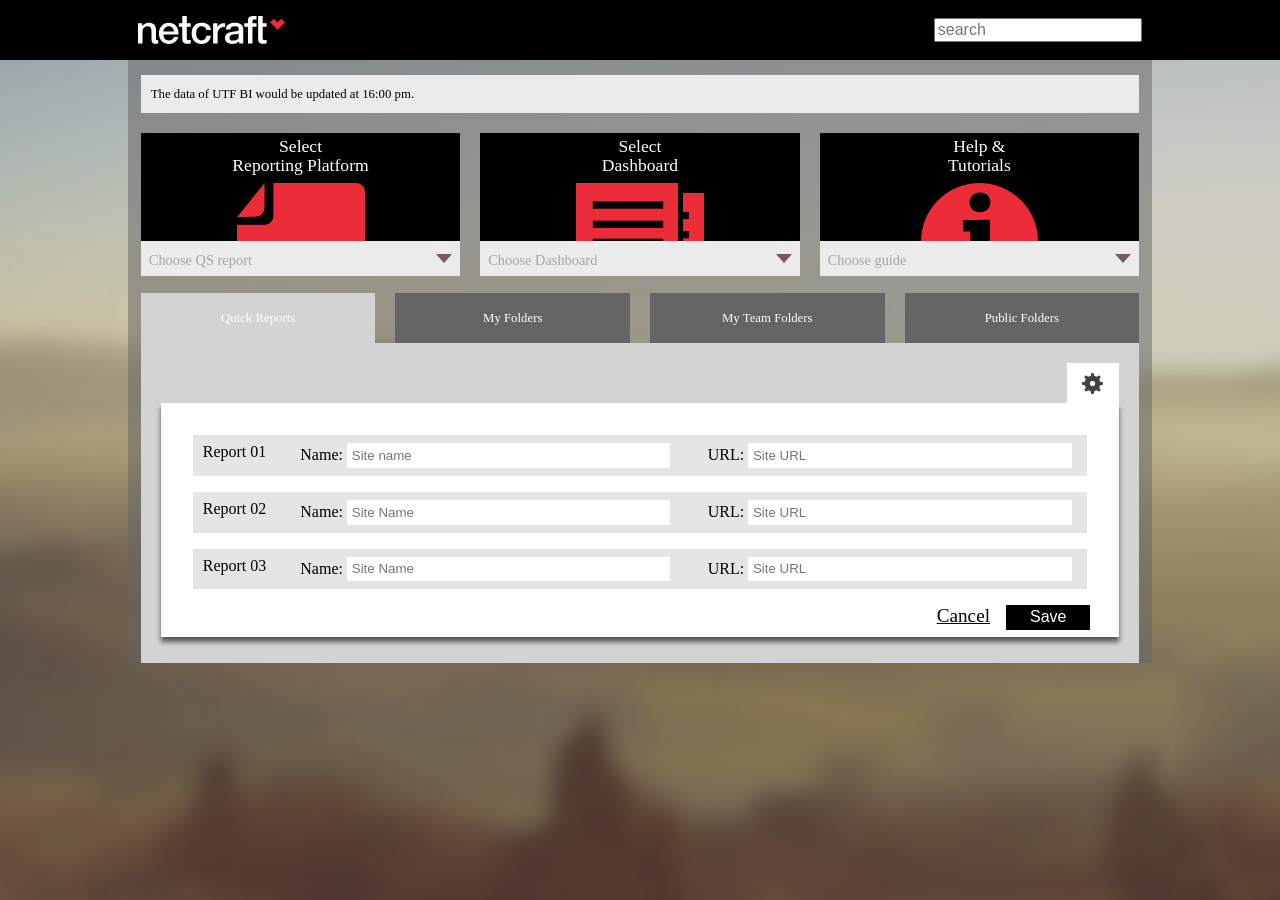
<file: index.html>
<!DOCTYPE html>
<html lang="en">
<head>
	<meta charset="utf-8">
	<meta name="viewport" content="width=device-width, initial-scale=1">

	<title>WebApp</title>

	<link rel="stylesheet" href="css/main.css">
	<!-- <link rel="stylesheet" href="css/minmain.css"> -->
</head>
<body>
	<header>
		<div class="layout-wrap cf">
			<a href="#"><img src="img/logo-netcraft.svg" alt="netcraft"></a>

			<form class="search-box">
				<label for="search">Search</label>
				<input type="search" id="search" placeholder="search">
			</form>
		</div>
	</header>
	<div class="container cf">
		<section class="page-body layout-wrap cf">
			<div class="notifications"></div>

			<nav class="cf">
				<div class="nav-section" id="nav-section-1">
					<p></p>

					<div class="menu">
						<div class="menu-caption">
							<p></p>
							<span class="arrow"> </span>
						</div>

						<ul class="action-list">
						</ul>
					</div>
				</div>

				<div class="nav-section" id="nav-section-2">
					<p></p>

					<div class="menu">
						<div class="menu-caption">
							<p></p>
							<span class="arrow"> </span>
						</div>

						<ul class="action-list">
						</ul>
					</div>
				</div>

				<div class="nav-section" id="nav-section-3">
					<p></p>

					<div class="menu">
						<div class="menu-caption">
							<p></p>
							<span class="arrow"> </span>
						</div>

						<ul class="action-list">
						</ul>
					</div>
				</div>
			</nav>

			<section class="tabs">
				<ul class="cf">
					<li class="tab"><a class="activeTab" id="quick-reports-tab" href="#quick-reports">Quick Reports</a></li>
					<li class="tab"><a href="#my-folders" id="my-folders-tab">My Folders</a></li>
					<li class="tab"><a href="#my-team-folders" id="my-team-folders-tab">My Team Folders</a></li>
					<li class="tab"><a href="#public-folders" id="public-folders-tab">Public Folders</a></li>
				</ul>

				<div id="quick-reports" class="tab-container">
					<div class="tab-toolbar">
						<label for="reportsSelect">Settings</label>
						<select id="reportsSelect" class="urlList"></select>
						<button id="reports-settings" class="settings"><img src="img/icons/settings.png" alt="setting"></button>
						<button class="expand"><img src="img/icons/expand.png" alt="expand"></button>
						<form class="settings-form">
                            <fieldset>
                                <legend>Report 01</legend>
                                <div class="form-group">
                                    <label for="name1">Name: </label>
                                    <input type="text" id="name1" name="name" placeholder="Site name">
                                </div>
                                <div class="form-group">
                                    <label for="url1">URL: </label>
                                    <input type="url" id="url1" name="url" placeholder="Site URL">
                                </div>
                            </fieldset>
                            <fieldset>
                                <legend>Report 02</legend>
                                <div class="form-group">
                                    <label for="name2">Name: </label>
                                    <input type="text" id="name2" name="name" placeholder="Site Name">
                                </div>
                                <div class="form-group">
                                    <label for="url2">URL: </label>
                                    <input type="url" id="url2" name="url" placeholder="Site URL">
                                </div>
                            </fieldset>
                            <fieldset>
                                <legend>Report 03</legend>
                                <div class="form-group">
                                    <label for="name3">Name: </label>
                                    <input type="text" id="name3" name="name"  placeholder="Site Name">
                                </div>
                                <div class="form-group">
                                    <label for="url3">URL: </label>
                                    <input type="url" id="url3" name="url"  placeholder="Site URL">
                                </div>
                            </fieldset>
                            <div class="form-actions">
                                <button type="button" id="reports-save">Save</button>
                                <a class="cancel-btn" id="reports-cancel">Cancel</a>
                            </div>
                        </form>
					</div>
					<div class="iframe-container"></div>
				</div>
				<div id="my-folders" class="tab-container">
					<div class="tab-toolbar">
						<a href="" class="expand"><img src="img/icons/expand.png" alt="expand"></a>
					</div>
					<div class="iframe-container">
						<iframe>
						</iframe>
					</div>
				</div>
				<div id="my-team-folders" class="tab-container">
					<div class="tab-toolbar">
						<label for="foldersSelect">select folder</label>
						<select id="foldersSelect" class="urlList"></select>
						<button id="folders-settings" class="settings"><img src="img/icons/settings.png" alt="setting"></button>
						<button class="expand"><img src="img/icons/expand.png" alt="expand"></button>
						<form class="settings-form">
                            <fieldset>
                                <legend>Folder 01</legend>
                                <div class="form-group">
                                    <label for="folder_name1">Name:</label>
                                    <input type="text" id="folder_name1" name="name" placeholder="Site name">
                                </div>
                                <div class="form-group">
                                    <label for="folder_url1">URL:</label>
                                    <input type="url" id="folder_url1" name="url" placeholder="Site URL">
                                </div>
                            </fieldset>
                            <fieldset>
                                <legend>Folder 02</legend>
                                <div class="form-group">
                                    <label for="folder_name2">Name:</label>
                                    <input type="text" id="folder_name2" name="name" placeholder="Site Name">
                                </div>
                                <div class="form-group">
                                    <label for="folder_url2">URL:</label>
                                    <input type="url" id="folder_url2" name="url" placeholder="Site URL">
                                </div>
                            </fieldset>
                            <fieldset>
                                <legend>Folder 03</legend>
                                <div class="form-group">
                                    <label for="folder_name3">Name:</label>
                                    <input type="text" id="folder_name3" name="name" placeholder="Site Name">
                                </div>
                                <div class="form-group">
                                    <label for="folder_url3">URL:</label>
                                    <input type="url" id="folder_url3" name="url" placeholder="Site URL">
                                </div>
                            </fieldset>
                            <div class="form-actions">
                                <button type="button" id="folders-save">Save</button>
                                <a class="cancel-btn" id="folders-cancel">Cancel</a>
                            </div>
                        </form>
					</div>
					<div class="iframe-container"></div>
				</div>
				<div id="public-folders" class="tab-container">
					<div class="tab-toolbar">
						<a href="" class="expand"><img src="img/icons/expand.png" alt="expand"></a>
					</div>
					<div class="iframe-container">
						<iframe>
						</iframe>
					</div>
				</div>
			</section>
		</section>
	</div>
	<script src="js/main.js"></script>
	<script src="js/plugins.js"></script>
</body>
</html>
</file>
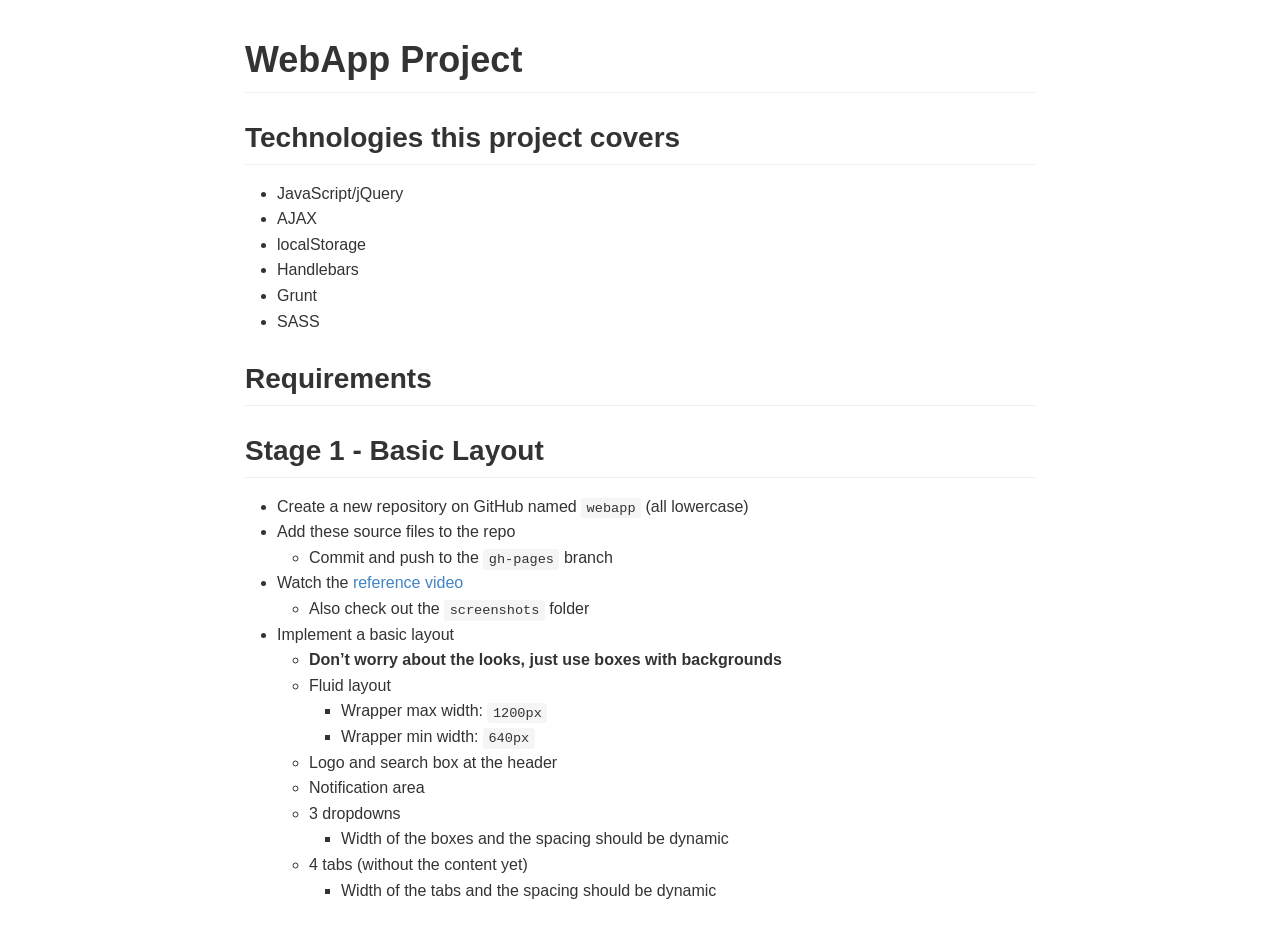
<file: README.html>
<!DOCTYPE html>
<html lang="en">
<head>
	<meta charset="UTF-8">
	<title>blogapp</title>

	<style>
		/**
		 * Source:
		 * https://github.com/sindresorhus/github-markdown-css
		 */

		@font-face{font-family:octicons-anchor;src:url([data-uri]) format('woff')}.markdown-body{-ms-text-size-adjust:100%;-webkit-text-size-adjust:100%;color:#333;overflow:hidden;font-family:"Helvetica Neue",Helvetica,"Segoe UI",Arial,freesans,sans-serif;font-size:16px;line-height:1.6;word-wrap:break-word}.markdown-body a{background:transparent}.markdown-body a:active,.markdown-body a:hover{outline:0}.markdown-body strong{font-weight:bold}.markdown-body h1{font-size:2em;margin:.67em 0}.markdown-body img{border:0}.markdown-body hr{-moz-box-sizing:content-box;box-sizing:content-box;height:0}.markdown-body pre{overflow:auto}.markdown-body code,.markdown-body kbd,.markdown-body pre{font-family:monospace,monospace;font-size:1em}.markdown-body input{color:inherit;font:inherit;margin:0}.markdown-body html input[disabled]{cursor:default}.markdown-body input{line-height:normal}.markdown-body input[type="checkbox"]{-moz-box-sizing:border-box;box-sizing:border-box;padding:0}.markdown-body table{border-collapse:collapse;border-spacing:0}.markdown-body td,.markdown-body th{padding:0}.markdown-body *{-moz-box-sizing:border-box;box-sizing:border-box}.markdown-body input{font:13px/1.4 Helvetica,arial,freesans,clean,sans-serif,"Segoe UI Emoji","Segoe UI Symbol"}.markdown-body a{color:#4183c4;text-decoration:none}.markdown-body a:hover,.markdown-body a:focus,.markdown-body a:active{text-decoration:underline}.markdown-body hr{height:0;margin:15px 0;overflow:hidden;background:transparent;border:0;border-bottom:1px solid #ddd}.markdown-body hr:before{display:table;content:""}.markdown-body hr:after{display:table;clear:both;content:""}.markdown-body h1,.markdown-body h2,.markdown-body h3,.markdown-body h4,.markdown-body h5,.markdown-body h6{margin-top:15px;margin-bottom:15px;line-height:1.1}.markdown-body h1{font-size:30px}.markdown-body h2{font-size:21px}.markdown-body h3{font-size:16px}.markdown-body h4{font-size:14px}.markdown-body h5{font-size:12px}.markdown-body h6{font-size:11px}.markdown-body blockquote{margin:0}.markdown-body ul,.markdown-body ol{padding:0;margin-top:0;margin-bottom:0}.markdown-body ol ol,.markdown-body ul ol{list-style-type:lower-roman}.markdown-body ul ul ol,.markdown-body ul ol ol,.markdown-body ol ul ol,.markdown-body ol ol ol{list-style-type:lower-alpha}.markdown-body dd{margin-left:0}.markdown-body code{font:12px Consolas,"Liberation Mono",Menlo,Courier,monospace}.markdown-body pre{margin-top:0;margin-bottom:0;font:12px Consolas,"Liberation Mono",Menlo,Courier,monospace}.markdown-body .octicon{font:normal normal 16px octicons-anchor;line-height:1;display:inline-block;text-decoration:none;-webkit-font-smoothing:antialiased;-moz-osx-font-smoothing:grayscale;-webkit-user-select:none;-moz-user-select:none;-ms-user-select:none;user-select:none}.markdown-body .octicon-link:before{content:'\f05c'}.markdown-body>*:first-child{margin-top:0 !important}.markdown-body>*:last-child{margin-bottom:0 !important}.markdown-body .anchor{position:absolute;top:0;bottom:0;left:0;display:block;padding-right:6px;padding-left:30px;margin-left:-30px}.markdown-body .anchor:focus{outline:0}.markdown-body h1,.markdown-body h2,.markdown-body h3,.markdown-body h4,.markdown-body h5,.markdown-body h6{position:relative;margin-top:1em;margin-bottom:16px;font-weight:bold;line-height:1.4}.markdown-body h1 .octicon-link,.markdown-body h2 .octicon-link,.markdown-body h3 .octicon-link,.markdown-body h4 .octicon-link,.markdown-body h5 .octicon-link,.markdown-body h6 .octicon-link{display:none;color:#000;vertical-align:middle}.markdown-body h1:hover .anchor,.markdown-body h2:hover .anchor,.markdown-body h3:hover .anchor,.markdown-body h4:hover .anchor,.markdown-body h5:hover .anchor,.markdown-body h6:hover .anchor{padding-left:8px;margin-left:-30px;line-height:1;text-decoration:none}.markdown-body h1:hover .anchor .octicon-link,.markdown-body h2:hover .anchor .octicon-link,.markdown-body h3:hover .anchor .octicon-link,.markdown-body h4:hover .anchor .octicon-link,.markdown-body h5:hover .anchor .octicon-link,.markdown-body h6:hover .anchor .octicon-link{display:inline-block}.markdown-body h1{padding-bottom:.3em;font-size:2.25em;line-height:1.2;border-bottom:1px solid #eee}.markdown-body h2{padding-bottom:.3em;font-size:1.75em;line-height:1.225;border-bottom:1px solid #eee}.markdown-body h3{font-size:1.5em;line-height:1.43}.markdown-body h4{font-size:1.25em}.markdown-body h5{font-size:1em}.markdown-body h6{font-size:1em;color:#777}.markdown-body p,.markdown-body blockquote,.markdown-body ul,.markdown-body ol,.markdown-body dl,.markdown-body table,.markdown-body pre{margin-top:0;margin-bottom:16px}.markdown-body hr{height:4px;padding:0;margin:16px 0;background-color:#e7e7e7;border:0 none}.markdown-body ul,.markdown-body ol{padding-left:2em}.markdown-body ul ul,.markdown-body ul ol,.markdown-body ol ol,.markdown-body ol ul{margin-top:0;margin-bottom:0}.markdown-body li>p{margin-top:16px}.markdown-body dl{padding:0}.markdown-body dl dt{padding:0;margin-top:16px;font-size:1em;font-style:italic;font-weight:bold}.markdown-body dl dd{padding:0 16px;margin-bottom:16px}.markdown-body blockquote{padding:0 15px;color:#777;border-left:4px solid #ddd}.markdown-body blockquote>:first-child{margin-top:0}.markdown-body blockquote>:last-child{margin-bottom:0}.markdown-body table{display:block;width:100%;overflow:auto;word-break:normal;word-break:keep-all}.markdown-body table th{font-weight:bold}.markdown-body table th,.markdown-body table td{padding:6px 13px;border:1px solid #ddd}.markdown-body table tr{background-color:#fff;border-top:1px solid #ccc}.markdown-body table tr:nth-child(2n){background-color:#f8f8f8}.markdown-body img{max-width:100%;-moz-box-sizing:border-box;box-sizing:border-box}.markdown-body code{padding:0;padding-top:.2em;padding-bottom:.2em;margin:0;font-size:85%;background-color:rgba(0,0,0,0.04);border-radius:3px}.markdown-body code:before,.markdown-body code:after{letter-spacing:-0.2em;content:"\00a0"}.markdown-body pre>code{padding:0;margin:0;font-size:100%;word-break:normal;white-space:pre;background:transparent;border:0}.markdown-body .highlight{margin-bottom:16px}.markdown-body .highlight pre,.markdown-body pre{padding:16px;overflow:auto;font-size:85%;line-height:1.45;background-color:#f7f7f7;border-radius:3px}.markdown-body .highlight pre{margin-bottom:0;word-break:normal}.markdown-body pre{word-wrap:normal}.markdown-body pre code{display:inline;max-width:initial;padding:0;margin:0;overflow:initial;line-height:inherit;word-wrap:normal;background-color:transparent;border:0}.markdown-body pre code:before,.markdown-body pre code:after{content:normal}.markdown-body .pl-c{color:#969896}.markdown-body .pl-c1,.markdown-body .pl-mdh,.markdown-body .pl-mm,.markdown-body .pl-mp,.markdown-body .pl-mr,.markdown-body .pl-s1 .pl-v,.markdown-body .pl-s3,.markdown-body .pl-sc,.markdown-body .pl-sv{color:#0086b3}.markdown-body .pl-e,.markdown-body .pl-en{color:#795da3}.markdown-body .pl-s1 .pl-s2,.markdown-body .pl-smi,.markdown-body .pl-smp,.markdown-body .pl-stj,.markdown-body .pl-vo,.markdown-body .pl-vpf{color:#333}.markdown-body .pl-ent{color:#63a35c}.markdown-body .pl-k,.markdown-body .pl-s,.markdown-body .pl-st{color:#a71d5d}.markdown-body .pl-pds,.markdown-body .pl-s1,.markdown-body .pl-s1 .pl-pse .pl-s2,.markdown-body .pl-sr,.markdown-body .pl-sr .pl-cce,.markdown-body .pl-sr .pl-sra,.markdown-body .pl-sr .pl-sre,.markdown-body .pl-src,.markdown-body .pl-v{color:#df5000}.markdown-body .pl-id{color:#b52a1d}.markdown-body .pl-ii{background-color:#b52a1d;color:#f8f8f8}.markdown-body .pl-sr .pl-cce{color:#63a35c;font-weight:bold}.markdown-body .pl-ml{color:#693a17}.markdown-body .pl-mh,.markdown-body .pl-mh .pl-en,.markdown-body .pl-ms{color:#1d3e81;font-weight:bold}.markdown-body .pl-mq{color:teal}.markdown-body .pl-mi{color:#333;font-style:italic}.markdown-body .pl-mb{color:#333;font-weight:bold}.markdown-body .pl-md,.markdown-body .pl-mdhf{background-color:#ffecec;color:#bd2c00}.markdown-body .pl-mdht,.markdown-body .pl-mi1{background-color:#eaffea;color:#55a532}.markdown-body .pl-mdr{color:#795da3;font-weight:bold}.markdown-body .pl-mo{color:#1d3e81}.markdown-body kbd{background-color:#e7e7e7;background-image:-webkit-linear-gradient(#fefefe,#e7e7e7);background-image:linear-gradient(#fefefe,#e7e7e7);background-repeat:repeat-x;display:inline-block;padding:3px 5px;font:11px Consolas,"Liberation Mono",Menlo,Courier,monospace;line-height:10px;color:#000;border:1px solid #cfcfcf;border-radius:2px}.markdown-body .task-list-item{list-style-type:none}.markdown-body .task-list-item+.task-list-item{margin-top:3px}.markdown-body .task-list-item input{float:left;margin:.3em 0 .25em -1.6em;vertical-align:middle}.markdown-body :checked+.radio-label{z-index:1;position:relative;border-color:#4183c4}

		.markdown-body {
			min-width: 200px;
			max-width: 790px;
			margin: 0 auto;
			padding: 30px;
		}
	</style>
</head>
<body>
	<div class="markdown-body">
		<h1 id="webapp-project">WebApp Project</h1>
<h2 id="technologies-this-project-covers">Technologies this project covers</h2>
<ul>
<li>JavaScript/jQuery</li>
<li>AJAX</li>
<li>localStorage</li>
<li>Handlebars</li>
<li>Grunt</li>
<li>SASS</li>
</ul>
<h2 id="requirements">Requirements</h2>
<h2 id="stage-1-basic-layout">Stage 1 - Basic Layout</h2>
<ul>
<li>Create a new repository on GitHub named <code>webapp</code> (all lowercase)</li>
<li>Add these source files to the repo<ul>
<li>Commit and push to the <code>gh-pages</code> branch</li>
</ul>
</li>
<li>Watch the <a href="https://drive.google.com/file/d/0B6ZIsommzsgVcG9ZcDZFaFVCaDA">reference video</a><ul>
<li>Also check out the <code>screenshots</code> folder</li>
</ul>
</li>
<li>Implement a basic layout<ul>
<li><strong>Don’t worry about the looks, just use boxes with backgrounds</strong></li>
<li>Fluid layout<ul>
<li>Wrapper max width: <code>1200px</code></li>
<li>Wrapper min width: <code>640px</code></li>
</ul>
</li>
<li>Logo and search box at the header</li>
<li>Notification area</li>
<li>3 dropdowns<ul>
<li>Width of the boxes and the spacing should be dynamic</li>
</ul>
</li>
<li>4 tabs (without the content yet)<ul>
<li>Width of the tabs and the spacing should be dynamic</li>
</ul>
</li>
</ul>
</li>
</ul>

	</div>
</body>
</html>
</file>
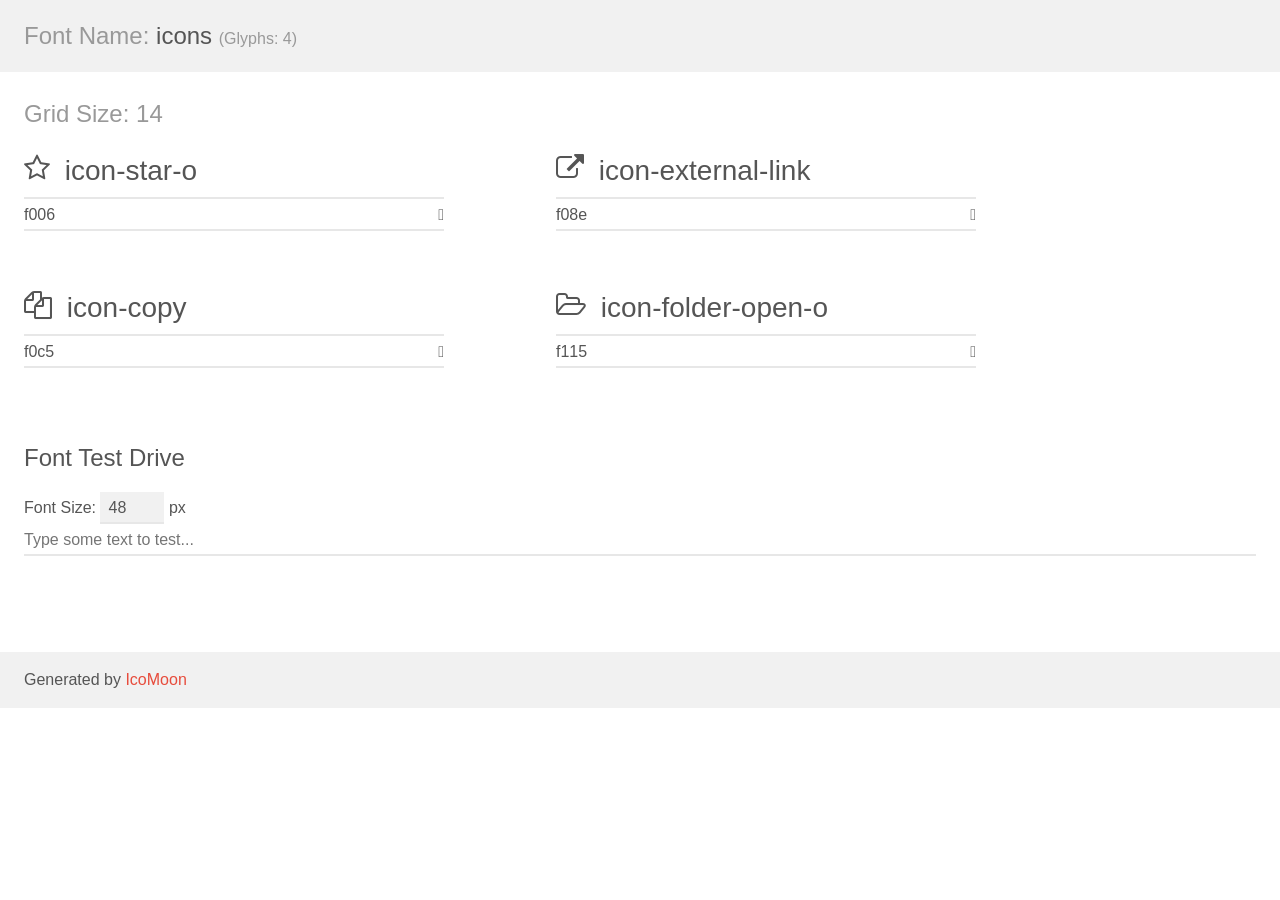
<file: fonts/demo.html>
<!doctype html>
<html>
<head>
	<meta charset="utf-8">
	<title>IcoMoon Demo</title>
	<meta name="description" content="An Icon Font Generated By IcoMoon.io">
	<meta name="viewport" content="width=device-width">
	<link rel="stylesheet" href="demo-files/demo.css">
	<link rel="stylesheet" href="style.css"></head>
<body>
	<div class="bgc1 clearfix">
		<h1 class="mhmm mvm"><span class="fgc1">Font Name:</span> icons <small class="fgc1">(Glyphs:&nbsp;4)</small></h1>
	</div>
	<div class="clearfix mhl ptl">
		<h1 class="mvm mtn bshadow fgc1">Grid Size: 14</h1>
		<div class="glyph fs1">
			<div class="clearfix bshadow0 pbs">
				<span class="icon-star-o"></span><span class="mls"> icon-star-o</span>
			</div>
			<fieldset class="fs0 size1of1 clearfix hidden-false">
				<input type="text" readonly value="f006" class="unit size1of2" />
				<input type="text" maxlength="1" readonly value="&#xf006;" class="unitRight size1of2 talign-right" />
			</fieldset>
			<div class="fs0 bshadow0 clearfix hidden-true">
				<span class="unit pvs fgc1">liga: </span>
				<input type="text" readonly value="" class="liga unitRight" />
			</div>
		</div>
		<div class="glyph fs1">
			<div class="clearfix bshadow0 pbs">
				<span class="icon-external-link"></span><span class="mls"> icon-external-link</span>
			</div>
			<fieldset class="fs0 size1of1 clearfix hidden-false">
				<input type="text" readonly value="f08e" class="unit size1of2" />
				<input type="text" maxlength="1" readonly value="&#xf08e;" class="unitRight size1of2 talign-right" />
			</fieldset>
			<div class="fs0 bshadow0 clearfix hidden-true">
				<span class="unit pvs fgc1">liga: </span>
				<input type="text" readonly value="" class="liga unitRight" />
			</div>
		</div>
		<div class="glyph fs1">
			<div class="clearfix bshadow0 pbs">
				<span class="icon-copy"></span><span class="mls"> icon-copy</span>
			</div>
			<fieldset class="fs0 size1of1 clearfix hidden-false">
				<input type="text" readonly value="f0c5" class="unit size1of2" />
				<input type="text" maxlength="1" readonly value="&#xf0c5;" class="unitRight size1of2 talign-right" />
			</fieldset>
			<div class="fs0 bshadow0 clearfix hidden-true">
				<span class="unit pvs fgc1">liga: </span>
				<input type="text" readonly value="" class="liga unitRight" />
			</div>
		</div>
		<div class="glyph fs1">
			<div class="clearfix bshadow0 pbs">
				<span class="icon-folder-open-o"></span><span class="mls"> icon-folder-open-o</span>
			</div>
			<fieldset class="fs0 size1of1 clearfix hidden-false">
				<input type="text" readonly value="f115" class="unit size1of2" />
				<input type="text" maxlength="1" readonly value="&#xf115;" class="unitRight size1of2 talign-right" />
			</fieldset>
			<div class="fs0 bshadow0 clearfix hidden-true">
				<span class="unit pvs fgc1">liga: </span>
				<input type="text" readonly value="" class="liga unitRight" />
			</div>
		</div>
	</div>

	<!--[if gt IE 8]><!-->
	<div class="mhl clearfix mbl">
		<h1>Font Test Drive</h1>
		<label>
			Font Size: <input id="fontSize" type="number" class="textbox0 mbm"
			min="8" value="48" />
			px
		</label>
		<input id="testText" type="text" class="phl size1of1 mvl"
		placeholder="Type some text to test..." value=""/>
		</label>
		<div id="testDrive" class="icon-">&nbsp;
		</div>
	</div>
	<!--<![endif]-->
	<div class="bgc1 clearfix">
		<p class="mhl">Generated by <a href="http://icomoon.io/app">IcoMoon</a></p>
	</div>

	<script src="demo-files/demo.js"></script>
</body>
</html>
</file>
<file: css/main.css>
* {
    box-sizing: border-box;
}
body{
	margin: 0px;
    background: url(../img/body-background.jpg) no-repeat center center fixed;
    background-size: cover;
}
/*********************** header ****************************/
header {
    background-color: black;
    margin: 0;
    height: 60px;
}
.layout-wrap {
    max-width: 1024px;
    margin: 0 auto;
    z-index: 0;
}
header img{
    vertical-align: middle;
}
.layout-wrap>a {
    float: left;
    text-decoration: none;
    font-size: 0px;
    line-height: 60px;
    padding-left: 1%;
}
input[type="search"] {
    font-size: 1rem;
}
.search-box {
    float: right;
    padding-right: 1%;
    line-height: 60px;
}
/*********************** END header ****************************/
/*********************** nav section ****************************/
.container {
    margin: 0 auto;
    height: 100%;
}
.page-body {
    background-color: rgba(100,100,100,0.5);
    padding: 0 1% 0 1%;
    height: 100%;
}
.notifications {
    background: #ebebeb;
    width: 100%;
    padding: 0 1%;
    margin: 15px 1% 0 0;
    line-height: 3em;
    font-size: 0.8rem;
    display: block;
}
.nav-section {
    float: left;
    width: 32%;
    display: inline-block;
    height: 124px;
    margin-top: 20px;
    position: relative;
    z-index: 100;
    font-size: 1em;
}
#nav-section-2{
    margin: 0 2% 0 2%;
    margin-top: 20px;
}
p{
    color: white;
    font-family: open-sans;
    display: block;
    width: 100%;
    margin: 1% 0 0 0;
    text-align: center;
    line-height: 1.1em;
    font-size: 1.1em;
}
.menu {
    position: absolute;
    bottom: 0;
    width: 100%;
    height: 1em;
    background-color: #EBEBEB;
    margin-bottom: 0;
    display: block;
}
.menu-caption {
    background-color: #EBEBEB;
    display: block;
    line-height: 1.2em;
}
.menu-caption > p {
	padding: 0.5rem;
	text-align: left;
    color: #a5a5a5;
    display: inline-block;
    font-family: open-sans;
    font-size: 0.9em;
}
nav ul {
    list-style: none;
    list-style-image: none;
}
.action-list {
    display: none;
    padding-left: 0;
    margin: 0;
    border: 1px solid lightgrey;
    border-top: 0px;
}
.arrow {
    display: inline-block;
    right: 0.5em;
    top: 0.8em;
    vertical-align: top;
    position: absolute;
    border-left: 0.5em solid transparent;
    border-right: 0.5em solid transparent;
    border-top: 0.6em solid #755B5B;
    transition: all 0.4s ease;
}

.nav-section:hover .action-list {
    display: block;
}
.nav-section:hover .arrow {
    border-bottom: 0.6em solid #755B5B;
    border-top: 0em;
}
.action-list li {
    background-color: white;
    border-top: 0px;
    overflow: hidden;
    padding: 0px 0px;
}
.action-list li a {
    text-decoration: none;
    display: block;
    color: black;
    margin-left: 10px;
    margin-right: 10px;
    font-size: 0.8em;
    line-height: 1.6em;
    border-bottom: 1px solid lightgrey;
}
.action-list li a:hover {
    color: blue;
}
/*********************** END nav section ****************************/
/*********************** tabs ****************************/
.tab {
    float: left;
    display: inline-block;
    width: 23.5%;
    height: 50px;
    margin: 20px 0 0 2%;
    line-height: 50px;
    text-align: center;
    font-size: 0.8rem;
    text-decoration: none;
    list-style: none;
}
.tab:first-child {
    margin-left: 0;
}
.tab>a {
    background: #646464;
    color: #fff;
    width: 100%;
    display: block;
    font-size: inherit;
    text-decoration: none;
}
.tab>.activeTab{
    background-color:lightgrey; 
}
.tabs > ul {
    padding-left: 0px;
    margin-bottom: 0px;
}
iframe{
    width: 100%;
    height: 800px;
}
.iframe-container {
    padding: 0px 2%;
    width: 100%;
    margin-top: 2rem;
}
.tab-container{
	display: none;
	background-color: lightgray;
}
.tab-toolbar {
    padding: 2%;
}
.settings ,.expand{
	float: right;
    background: none;
    border: none;
    cursor: pointer;
}
.settings{
    background-color: white;
}
button:focus {
    outline: 0;
}
#foldersSelect,#reportsSelect {
    position: absolute;
    border: none;
    font-size: 1rem;
    width: 12rem;
    padding: 0.5rem;
    display:none;
}
.expand img, .settings img {
    vertical-align: -webkit-baseline-middle;
    align-self: auto;
    margin: 0.5rem;
    transition: all 0.2s linear;
}
.rotate-img {
    transform: rotate(90deg);
}
.settings-form {
    background: white;
    box-shadow: 0px 5px 5px rgba(0,0,0,0.6);
    margin-top: 5px;
    padding: 1rem;
    display: block;
    margin-top: 2.5rem;
}
fieldset {
    border: none;
    background-color: #E5E5E5;
    margin: 1rem;
    padding: 0.5rem;
}
.form-group {
    margin-left: 2rem;
    display: inline-block;
    width: calc(50% - 4.24rem);
}
legend {
    display: inline-block;
    float: left;
}
.form-group input {
    width: calc(100% - 3rem);
    border:none;
    padding: 0.3rem;
}
.cancel-btn {
    float: right;
    margin-right: 1rem;
    font-size: larger;
    text-decoration: underline;
    cursor: pointer;
}
.form-actions {
    display: block;
    margin-bottom: 2rem;
    padding-right: 0.8rem;
}
.form-actions button[type="button"] {
    background-color: black;
    border: none;
    color: white;
    float: right;
    text-transform: capitalize;
    font-size: 1rem;
    padding: 0.2rem;
    padding-left: 1.5rem;
    padding-right: 1.5rem;
}
#quick-reports{
    display:block;
    min-height: 20rem;
}
#my-team-folders{
    min-height: 20rem;
}
input[type="text"]:invalid,input[type="url"]:invalid{
    border: solid 1px red;
}
button[class="expand"] {
    display: none;
}
.search-box label,label[for=reportsSelect],label[for=foldersSelect]{
    display: none;
}
/*********************** END tabs ****************************/

.cf:after,
.cf:before {
	content: '';
	display: table;
}
.cf:after {
	clear: both;
}
.cf {
	zoom: 1;
}
</file>
<file: css/minmain.css>
*{box-sizing:border-box;}
body{margin:0px;background:url(../img/body-background.jpg) no-repeat center center fixed;background-size:cover;}
header{background-color:black;margin:0;height:60px;}
.layout-wrap{max-width:1024px;margin:0 auto;z-index:0;}
header img{vertical-align:middle;}
.layout-wrap>a{float:left;text-decoration:none;font-size:0px;line-height:60px;padding-left:1%;}
input[type="search"]{font-size:1rem;}
.search-box{float:right;padding-right:1%;line-height:60px;}
.container{margin:0 auto;height:100%;}
.page-body{background-color:rgba(100,100,100,0.5);padding:0 1% 0 1%;height:100%;}
.notifications{background:#ebebeb;width:100%;padding:0 1%;margin:15px 1% 0 0;line-height:3em;font-size:0.8rem;display:block;}
.nav-section{float:left;width:32%;display:inline-block;height:124px;margin-top:20px;position:relative;z-index:100;font-size:1em;}
#nav-section-2{margin:0 2% 0 2%;margin-top:20px;}
p{color:white;font-family:open-sans;display:block;width:100%;margin:1% 0 0 0;text-align:center;line-height:1.1em;font-size:1.1em;}
.menu{position:absolute;bottom:0;width:100%;height:1em;background-color:#EBEBEB;margin-bottom:0;display:block;}
.menu-caption{background-color:#EBEBEB;display:block;line-height:1.2em;}
.menu-caption > p{padding:0.5rem;text-align:left;color:#a5a5a5;display:inline-block;font-family:open-sans;font-size:0.9em;}
nav ul{list-style:none;list-style-image:none;}
.action-list{display:none;padding-left:0;margin:0;border:1px solid lightgrey;border-top:0px;}
.arrow{display:inline-block;right:0.5em;top:0.8em;vertical-align:top;position:absolute;border-left:0.5em solid transparent;border-right:0.5em solid transparent;border-top:0.6em solid #755B5B;transition:all 0.4s ease;}
.nav-section:hover .action-list{display:block;}
.nav-section:hover .arrow{border-bottom:0.6em solid #755B5B;border-top:0em;}
.action-list li{background-color:white;border-top:0px;overflow:hidden;padding:0px 0px;}
.action-list li a{text-decoration:none;display:block;color:black;margin-left:10px;margin-right:10px;font-size:0.8em;line-height:1.6em;border-bottom:1px solid lightgrey;}
.action-list li a:hover{color:blue;}
.tab{float:left;display:inline-block;width:23.5%;height:50px;margin:20px 0 0 2%;line-height:50px;text-align:center;font-size:0.8rem;text-decoration:none;list-style:none;}
.tab:first-child{margin-left:0;}
.tab>a{background:#646464;color:#fff;width:100%;display:block;font-size:inherit;text-decoration:none;}
.tab>.activeTab{background-color:lightgrey;}
.tabs > ul{padding-left:0px;margin-bottom:0px;}
iframe{width:100%;height:800px;}
.iframe-container{padding:0px 2%;width:100%;margin-top:2rem;}
.tab-container{display:none;background-color:lightgray;}
.tab-toolbar{padding:2%;}
.settings ,.expand{float:right;background:none;border:none;cursor:pointer;}
.settings{background-color:white;}
button:focus{outline:0;}
#foldersSelect,#reportsSelect{position:absolute;border:none;font-size:1rem;width:12rem;padding:0.5rem;display:none;}
.expand img, .settings img{vertical-align:-webkit-baseline-middle;align-self:auto;margin:0.5rem;transition:all 0.2s linear;}
.rotate-img{transform:rotate(90deg);}
.settings-form{background:white;box-shadow:0px 5px 5px rgba(0,0,0,0.6);margin-top:5px;padding:1rem;display:block;margin-top:2.5rem;}
fieldset{border:none;background-color:#E5E5E5;margin:1rem;padding:0.5rem;}
.form-group{margin-left:2rem;display:inline-block;width:calc(50% - 4.24rem);}
legend{display:inline-block;float:left;}
.form-group input{width:calc(100% - 3rem);border:none;padding:0.3rem;}
.cancel-btn{float:right;margin-right:1rem;font-size:larger;text-decoration:underline;cursor:pointer;}
.form-actions{display:block;margin-bottom:2rem;padding-right:0.8rem;}
.form-actions button[type="button"]{background-color:black;border:none;color:white;float:right;text-transform:capitalize;font-size:1rem;padding:0.2rem;padding-left:1.5rem;padding-right:1.5rem;}
#quick-reports{display:block;min-height:20rem;}
#my-team-folders{min-height:20rem;}
input[type="text"]:invalid,input[type="url"]:invalid{border:solid 1px red;}
button[class="expand"]{display:none;}
.search-box label,label[for=reportsSelect],label[for=foldersSelect]{display:none;}
.cf:after,
.cf:before{content:'';display:table;}
.cf:after{clear:both;}
.cf{zoom:1;}
</file>
<file: fonts/demo-files/demo.css>
body {
	padding: 0;
	margin: 0;
	font-family: sans-serif;
	font-size: 1em;
	line-height: 1.5;
	color: #555;
	background: #fff;
}
h1 {
	font-size: 1.5em;
	font-weight: normal;
}
small {
	font-size: .66666667em;
}
a {
	color: #e74c3c;
	text-decoration: none;
}
a:hover, a:focus {
	box-shadow: 0 1px #e74c3c;
}
.bshadow0, input {
	box-shadow: inset 0 -2px #e7e7e7;
}
input:hover {
	box-shadow: inset 0 -2px #ccc;
}
input, fieldset {
	font-size: 1em;
	margin: 0;
	padding: 0;
	border: 0;
}
input {
	color: inherit;
	line-height: 1.5;
	height: 1.5em;
	padding: .25em 0;
}
input:focus {
	outline: none;
	box-shadow: inset 0 -2px #449fdb;
}
.glyph {
	font-size: 16px;
	width: 15em;
	padding-bottom: 1em;
	margin-right: 4em;
	margin-bottom: 1em;
	float: left;
	overflow: hidden;
}
.liga {
	width: 80%;
	width: calc(100% - 2.5em);
}
.talign-right {
	text-align: right;
}
.talign-center {
	text-align: center;
}
.bgc1 {
	background: #f1f1f1;
}
.fgc1 {
	color: #999;
}
.fgc0 {
	color: #000;
}
p {
	margin-top: 1em;
	margin-bottom: 1em;
}
.mvm {
	margin-top: .75em;
	margin-bottom: .75em;
}
.mtn {
	margin-top: 0;
}
.mtl, .mal {
	margin-top: 1.5em;
}
.mbl, .mal {
	margin-bottom: 1.5em;
}
.mal, .mhl {
	margin-left: 1.5em;
	margin-right: 1.5em;
}
.mhmm {
	margin-left: 1em;
	margin-right: 1em;
}
.mls {
	margin-left: .25em;
}
.ptl {
	padding-top: 1.5em;
}
.pbs, .pvs {
	padding-bottom: .25em;
}
.pvs, .pts {
	padding-top: .25em;
}
.clearfix {
	zoom: 1;
}
.unit {
	float: left;
}
.unitRight {
	float: right;
}
.size1of2 {
	width: 50%;
}
.size1of1 {
	width: 100%;
}
.clearfix:before, .clearfix:after {
	content: " ";
	display: table;
}
.clearfix:after {
	clear: both;
}
.hidden-true {
	display: none;
}
.textbox0 {
	width: 3em;
	background: #f1f1f1;
	padding: .25em .5em;
	line-height: 1.5;
	height: 1.5em;
}
#testDrive {
	padding-top: 24px;
}
.fs0 {
	font-size: 16px;
}
.fs1 {
	font-size: 28px;
}
</file>
<file: fonts/style.css>
@font-face {
	font-family: 'icons';
	src:url('fonts/icons.eot?-3a50i6');
	src:url('fonts/icons.eot?#iefix-3a50i6') format('embedded-opentype'),
		url('fonts/icons.woff?-3a50i6') format('woff'),
		url('fonts/icons.ttf?-3a50i6') format('truetype'),
		url('fonts/icons.svg?-3a50i6#icons') format('svg');
	font-weight: normal;
	font-style: normal;
}

[class^="icon-"], [class*=" icon-"] {
	font-family: 'icons';
	speak: none;
	font-style: normal;
	font-weight: normal;
	font-variant: normal;
	text-transform: none;
	line-height: 1;

	/* Better Font Rendering =========== */
	-webkit-font-smoothing: antialiased;
	-moz-osx-font-smoothing: grayscale;
}

.icon-star-o:before {
	content: "\f006";
}
.icon-external-link:before {
	content: "\f08e";
}
.icon-copy:before {
	content: "\f0c5";
}
.icon-folder-open-o:before {
	content: "\f115";
}
</file>
